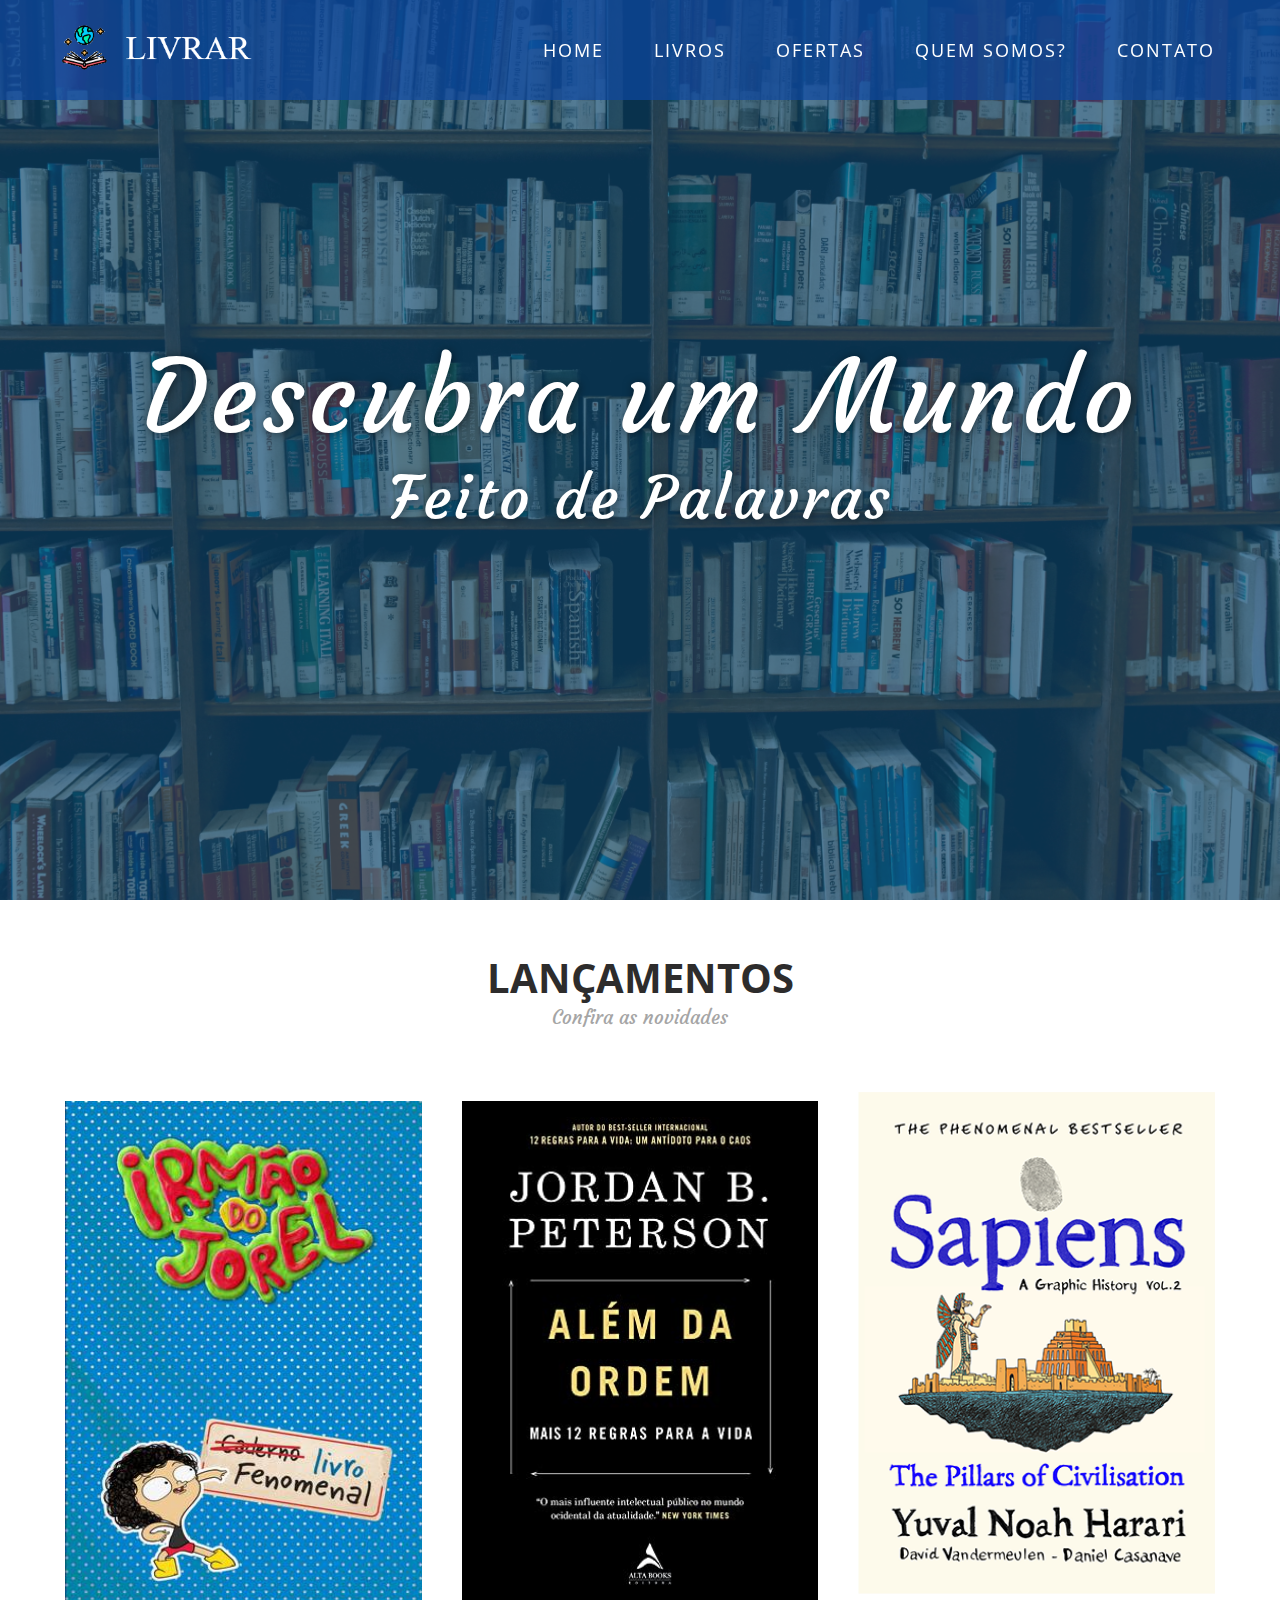
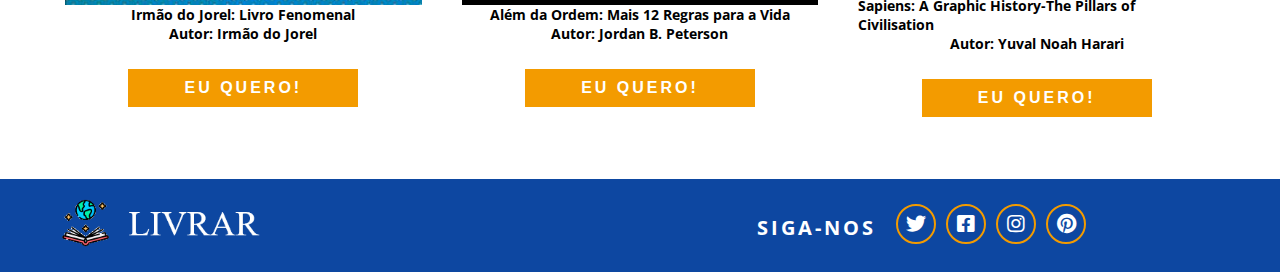
<file: index.html>
<!DOCTYPE html>
<html lang="pt-br">
    <head>
        <meta charset="UTF-8">
        <meta name="viewport" content="width=device-width, user-scalable=no, initial-scale=1.0, maximum-scale=1.0, minimum-scale=1.0">
        <meta jttp-equiv="X-UA-Compatible" content="ie=edge">
        <title>Livrar</title>
        <link rel="icon" href="./imagens/logo-512.png">

        <!-- Font awesome CDN -->
        <link rel="stylesheet" href="https://cdnjs.cloudflare.com/ajax/libs/font-awesome/5.13.0/css/all.min.css">
        <link rel="stylesheet" href="./estilos/estilos.css">
    </head>

    <body>

        <header class="header">
            <div class="container">
                <nav class="nav">
                    <a href="index.html" class="logo">
                        <!-- Ícone feito por Freepik. Disponível em https://www.flaticon.com -->
                        <img src="./imagens/logo.png" alt="">
                    </a>

                    <div class="hamburger-menu">
                        <i class="fas fa-bars"></i>
                        <i class="fas fa-times"></i>
                    </div>

                    <ul class="nav-list">
                        <li class="nav-item">
                            <a href="index.html" class="nav-link">Home</a>
                        </li>
                        <li class="nav-item">
                            <a href="livros.html" class="nav-link">Livros</a>
                        </li>
                        <li class="nav-item">
                            <a href="ofertas.html" class="nav-link">Ofertas</a>
                        </li>
                        <li class="nav-item">
                            <a href="sobre.html" class="nav-link">Quem Somos?</a>
                        </li>
                        <li class="nav-item">
                            <a href="contato.html" class="nav-link">Contato</a>
                        </li>
                    </ul>

                </nav>
            </div>
        </header>

        <main>
            <div class="home">
                <div class="container">
                    <div class="texto-home">
                        <h1 class="titulo">Descubra um Mundo</h1>
                        <h2 class="subtitulo">Feito de Palavras</h2>
                    </div>
                </div>
            </div>

            <section class="lancamentos">
                <div class="container">
                    <h5 class="titulo-lancamento-wrap">
                        <span class="titulo-lancamento">Lançamentos</span>
                        <span class="subtitulo-lancamento">Confira as novidades</span>
                    </h5>

                    <div class="grid">
                        <div class="grid-item lancamento-livro">
                            <img src="./imagens/lancamento01.jpg" alt="" class="img-lancamento">
                            <h5 class="nome-livro-lancamento">Irmão do Jorel: Livro Fenomenal</h5>
                            <h5 class="autor-livro-lancamento">Autor: Irmão do Jorel</h5>
                            <span class="preco-livro-lancamento">Apenas R$ 40,00</span>
                            <button class="btn-comprar">Eu quero!</button>
                        </div>

                        <div class="grid-item lancamento-livro">
                            <img src="./imagens/lancamento02.jpg" alt="" class="img-lancamento">
                            <h5 class="nome-livro-lancamento">Além da Ordem: Mais 12 Regras para a Vida</h5>
                            <h5 class="autor-livro-lancamento">Autor: Jordan B. Peterson</h5>
                            <span class="preco-livro-lancamento">Apenas R$ 50,00</span>
                            <button class="btn-comprar">Eu quero!</button>
                        </div>

                        <div class="grid-item lancamento-livro">
                            <img src="./imagens/lancamento03.png" alt="" class="img-lancamento">
                            <h5 class="nome-livro-lancamento">Sapiens: A Graphic History-The Pillars of Civilisation</h5>
                            <h5 class="autor-livro-lancamento">Autor: Yuval Noah Harari</h5>
                            <span class="preco-livro-lancamento">Apenas R$ 60,00</span>
                            <button class="btn-comprar">Eu quero!</button>
                        </div>

                    </div>
                </div>
            </section>
        </main>

        <footer class="footer">
            <div class="container">
                <div class="footer-content">
                    <div class="footer-logo">
                        <a href="index.html" class="logo-rodape">
                            <img src="./imagens/logo.png" alt="">
                        </a>
                    </div>

                    <div class="social-media-wrap">
                        <h4 class="footer-titulo">Siga-nos</h4>
                        <div class="social-media">
                            <a href="#" class="sm-link"><i class="fab fa-twitter"></i></a>
                            <a href="#" class="sm-link"><i class="fab fa-facebook-square"></i></a>
                            <a href="#" class="sm-link"><i class="fab fa-instagram"></i></a>
                            <a href="#" class="sm-link"><i class="fab fa-pinterest"></i></a>
                        </div>
                    </div>
                </div>
            </div>
        </footer>

        <script src="main.js"></script>

    </body>
</html>
</file>
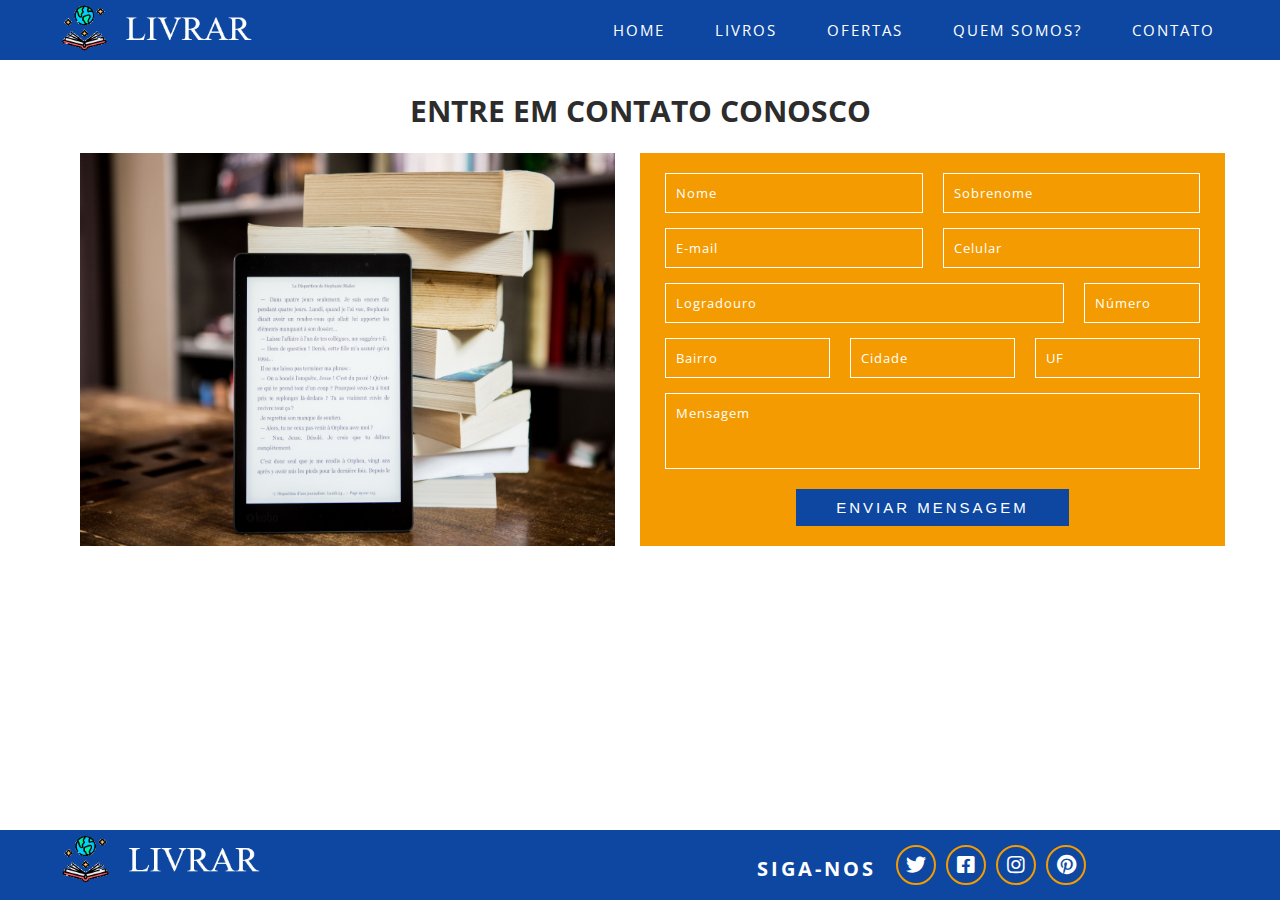
<file: contato.html>
<!DOCTYPE html>
<html lang="pt-br">
    <head>
        <meta charset="UTF-8">
        <meta name="viewport" content="width=device-width, user-scalable=no, initial-scale=1.0, maximum-scale=1.0, minimum-scale=1.0">
        <meta jttp-equiv="X-UA-Compatible" content="ie=edge">
        <title>Livrar</title>

        <!-- Font awesome CDN -->
        <link rel="stylesheet" href="https://cdnjs.cloudflare.com/ajax/libs/font-awesome/5.13.0/css/all.min.css">
        <link rel="stylesheet" href="./estilos/contato.css">
    </head>

    <body>
        <!-- SEM SCROLL -->
        <header class="header-contato" id="headerAlt">
            <div class="container">
                <nav class="nav">
                    <a href="index.html" class="logo">
                        <!-- Ícone feito por Freepik. Disponível em https://www.flaticon.com -->
                        <img src="./imagens/logo.png" alt="">
                    </a>

                    <div class="hamburger-menu">
                        <i class="fas fa-bars"></i>
                        <i class="fas fa-times"></i>
                    </div>

                    <ul class="nav-list">
                        <li class="nav-item">
                            <a href="index.html" class="nav-link">Home</a>
                        </li>
                        <li class="nav-item">
                            <a href="livros.html" class="nav-link">Livros</a>
                        </li>
                        <li class="nav-item">
                            <a href="ofertas.html" class="nav-link">Ofertas</a>
                        </li>
                        <li class="nav-item">
                            <a href="sobre.html" class="nav-link">Quem Somos?</a>
                        </li>
                        <li class="nav-item">
                            <a href="contato.html" class="nav-link">Contato</a>
                        </li>
                    </ul>
                </nav>
            </div>
        </header>

        <main>
            <section class="contato">
                <div class="container">
                    <h5 class="titulo-wrap">
                        <span class="titulo">Entre em contato conosco</span>
                    </h5>

                    <div class="contato-content">
                        <div class="contato-wrap">
                            <img src="./imagens/tablet-livros.jpg" alt="">
                        </div>

                        <form action="" class="contato-form">
                            <div class="input-group-wrap">
                                <div class="input-group">
                                    <input type="text" placeholder="Nome" required>
                                </div>

                                <div class="input-group">
                                    <input type="text" placeholder="Sobrenome" required>
                                </div>
                            </div>

                            <div class="input-group-wrap">
                                <div class="input-group">
                                    <input type="email" placeholder="E-mail" required>
                                </div>

                                <div class="input-group">
                                    <input type="text" placeholder="Celular" required>
                                </div>
                            </div>

                            <div class="input-group-wrap">
                                <div class="input-group">
                                    <input type="text" placeholder="Logradouro" required>
                                </div>

                                <div class="input-group">
                                    <input type="number" placeholder="Número" required>
                                </div>
                            </div>

                            <div class="input-group-wrap">
                                <div class="input-group">
                                    <input type="text" placeholder="Bairro" required>
                                </div>

                                <div class="input-group">
                                    <input type="text" placeholder="Cidade" required>
                                </div>

                                <div class="input-group">
                                    <input type="text" placeholder="UF" required>
                                </div>
                            </div>

                            <div class="input-group">
                                <textarea cols="20" rows="3" placeholder="Mensagem" required></textarea>
                            </div>

                            <button type="submit" class="form-btn">Enviar Mensagem</button>

                        </form>
                    </div>
                </div>
            </section>

        </main>

        <footer class="footer">
            <div class="container">
                <div class="footer-content">
                    <div class="footer-content-brand">
                        <a href="contato.html" class="logo-rodape">
                            <img src="./imagens/logo.png" alt="">
                        </a>
                    </div>

                    <div class="social-media-wrap">
                        <h4 class="footer-heading">Siga-nos</h4>
                        <div class="social-media">
                            <a href="#" class="sm-link"><i class="fab fa-twitter"></i></a>
                            <a href="#" class="sm-link"><i class="fab fa-facebook-square"></i></a>
                            <a href="#" class="sm-link"><i class="fab fa-instagram"></i></a>
                            <a href="#" class="sm-link"><i class="fab fa-pinterest"></i></a>
                        </div>
                    </div>
                </div>
            </div>
        </footer>

        <script src="main.js"></script>
    </body>
</html>
</file>
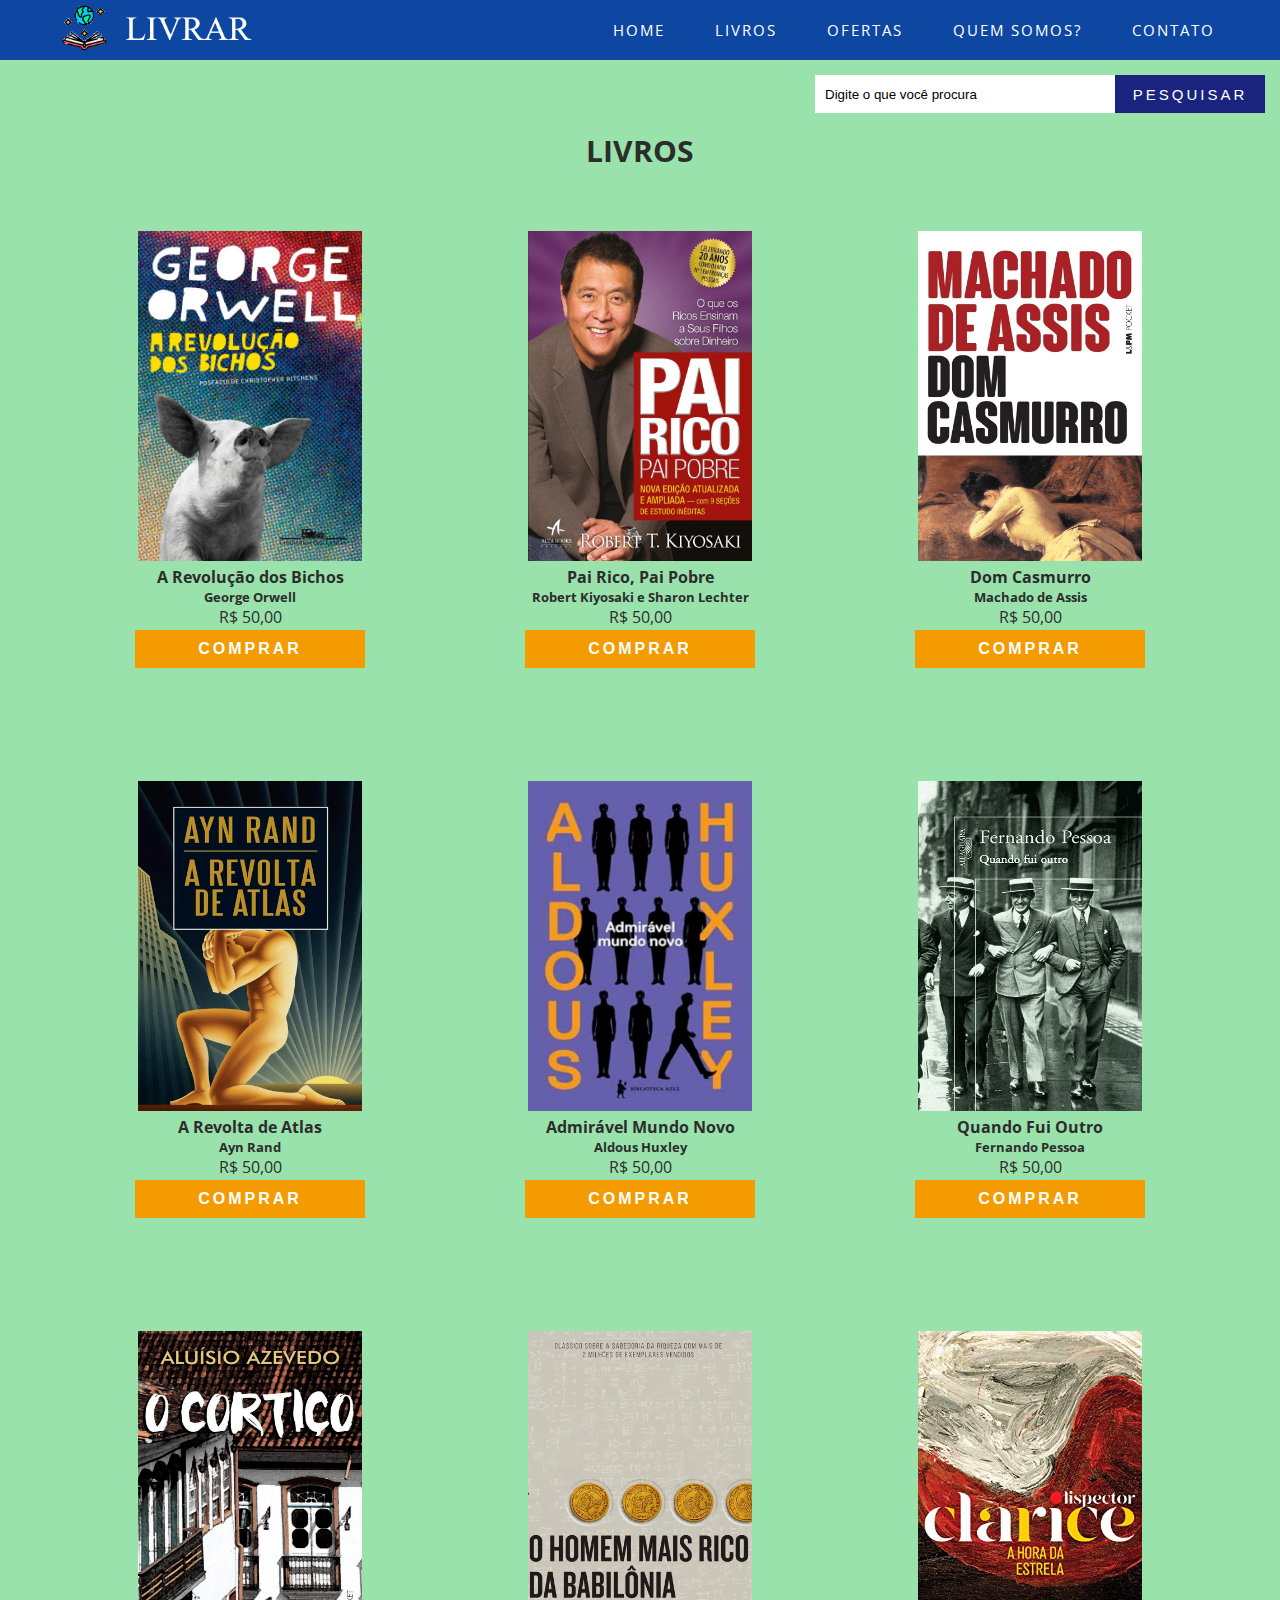
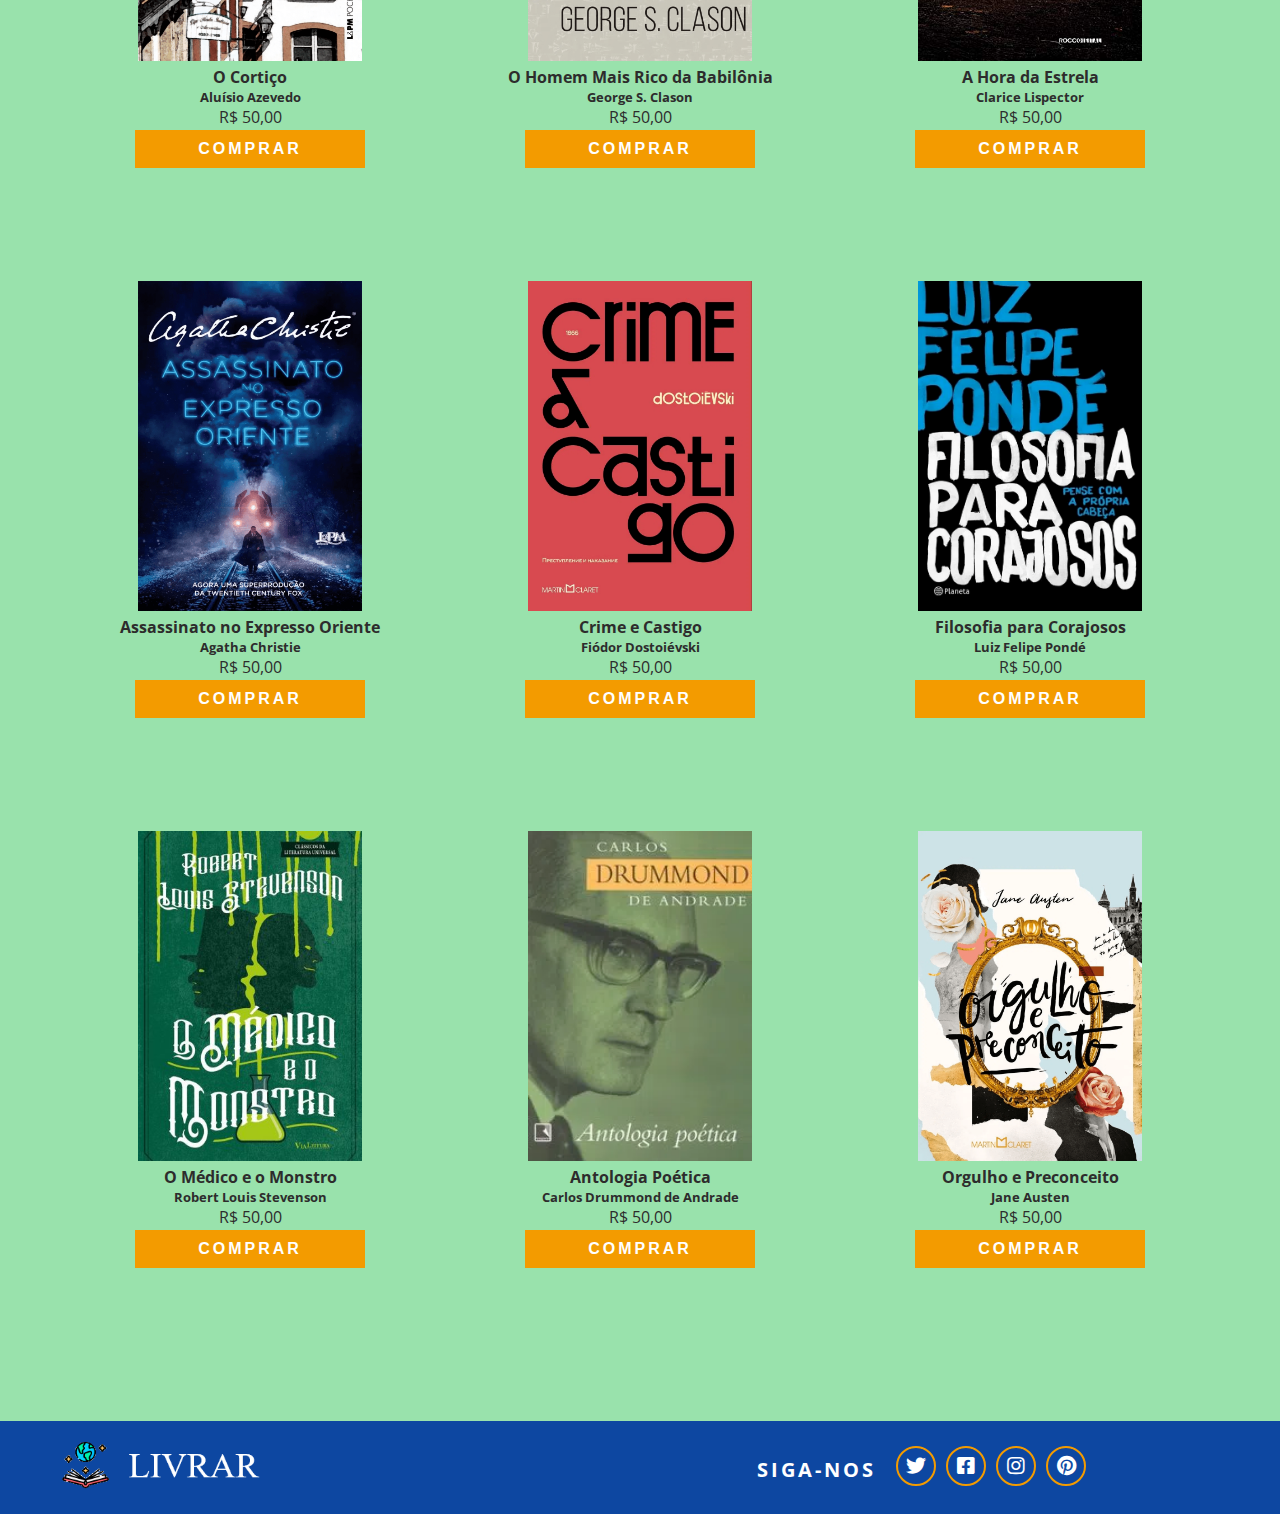
<file: livros.html>
<!DOCTYPE html>
<html lang="pt-br">
    <head>
        <meta charset="UTF-8">
        <meta name="viewport" content="width=device-width, user-scalable=no, initial-scale=1.0, maximum-scale=1.0, minimum-scale=1.0">
        <meta jttp-equiv="X-UA-Compatible" content="ie=edge">
        <title>Livrar</title>

        <!-- Font awesome CDN -->
        <link rel="stylesheet" href="https://cdnjs.cloudflare.com/ajax/libs/font-awesome/5.13.0/css/all.min.css">
        <link rel="stylesheet" href="./estilos/estilos.css">
    </head>

    <body>
        <header class="header-livros" id="headerAlt">
            <div class="container">
                <nav class="nav">
                    <a href="index.html" class="logo">
                        <!-- Ícone feito por Freepik. Disponível em https://www.flaticon.com -->
                        <img src="./imagens/logo.png" alt="">
                    </a>

                    <div class="hamburger-menu">
                        <i class="fas fa-bars"></i>
                        <i class="fas fa-times"></i>
                    </div>

                    <ul class="nav-list">
                        <li class="nav-item">
                            <a href="index.html" class="nav-link-livros">Home</a>
                        </li>
                        <li class="nav-item">
                            <a href="livros.html" class="nav-link-livros">Livros</a>
                        </li>
                        <li class="nav-item">
                            <a href="ofertas.html" class="nav-link-livros">Ofertas</a>
                        </li>
                        <li class="nav-item">
                            <a href="sobre.html" class="nav-link-livros">Quem Somos?</a>
                        </li>
                        <li class="nav-item">
                            <a href="contato.html" class="nav-link-livros">Contato</a>
                        </li>
                    </ul>

                </nav>
            </div>
        </header>

        <main>
            <section class="busca-livros">
                <div class="container-pesquisa">
                    <div class="area-pesquisa">
                        <input type="text" class="input-pesquisa" id="pesquisa" placeholder="Digite o que você procura" >
                        <button class="btn-pesquisar">Pesquisar</button>
                    </div>                        
                </div>
            </section>

            <section class="pagina-livros">
                <div class="container">
                    <h5 class="titulo-secao">
                        <span class="titulo-livros">Livros</span>
                    </h5>

                    <div class="livros">
                        <div class="col-3">
                            <img src="./imagens/livro01.png" alt="">
                            <h4>A Revolução dos Bichos</h4>
                            <h5>George Orwell</h5>
                            <p>R$ 50,00</p>
                            <button class="btn-comprar">Comprar</button>
                        </div>


                        <div class="col-3">
                            <img src="./imagens/livro02.jpg" alt="">
                            <h4>Pai Rico, Pai Pobre</h4>
                            <h5>Robert Kiyosaki e Sharon Lechter</h5>
                            <p>R$ 50,00</p>
                            <button class="btn-comprar">Comprar</button>
                        </div>


                        <div class="col-3">
                            <img src="./imagens/livro03.png" alt="">
                            <h4>Dom Casmurro</h4>
                            <h5>Machado de Assis</h5>
                            <p>R$ 50,00</p>
                            <button class="btn-comprar">Comprar</button>
                        </div>

                        <div class="col-3">
                            <img src="./imagens/livro04.png" alt="">
                            <h4>A Revolta de Atlas</h4>
                            <h5>Ayn Rand</h5>
                            <p>R$ 50,00</p>
                            <button class="btn-comprar">Comprar</button>
                        </div>


                        <div class="col-3">
                            <img src="./imagens/livro05.png" alt="">
                            <h4>Admirável Mundo Novo</h4>
                            <h5>Aldous Huxley</h5>
                            <p>R$ 50,00</p>
                            <button class="btn-comprar">Comprar</button>
                        </div>

                        <div class="col-3">
                            <img src="./imagens/livro06.png" alt="">
                            <h4>Quando Fui Outro</h4>
                            <h5>Fernando Pessoa</h5>
                            <p>R$ 50,00</p>
                            <button class="btn-comprar">Comprar</button>
                        </div>

                        <div class="col-3">
                            <img src="./imagens/livro07.png" alt="">
                            <h4>O Cortiço</h4>
                            <h5>Aluísio Azevedo</h5>
                            <p>R$ 50,00</p>
                            <button class="btn-comprar">Comprar</button>
                        </div>

                        <div class="col-3">
                            <img src="./imagens/livro08.png" alt="">
                            <h4>O Homem Mais Rico da Babilônia</h4>
                            <h5>George S. Clason</h5>
                            <p>R$ 50,00</p>
                            <button class="btn-comprar">Comprar</button>
                        </div>

                        <div class="col-3">
                            <img src="./imagens/livro09.jpg" alt="">
                            <h4>A Hora da Estrela</h4>
                            <h5>Clarice Lispector</h5>
                            <p>R$ 50,00</p>
                            <button class="btn-comprar">Comprar</button>
                        </div>


                        <div class="col-3">
                            <img src="./imagens/livro10.png" alt="">
                            <h4>Assassinato no Expresso Oriente</h4>
                            <h5>Agatha Christie</h5>
                            <p>R$ 50,00</p>
                            <button class="btn-comprar">Comprar</button>
                        </div>

                        <div class="col-3">
                            <img src="./imagens/livro11.png" alt="">
                            <h4>Crime e Castigo</h4>
                            <h5>Fiódor Dostoiévski</h5>
                            <p>R$ 50,00</p>
                            <button class="btn-comprar">Comprar</button>
                        </div>

                        <div class="col-3">
                            <img src="./imagens/livro12.png" alt="">
                            <h4>Filosofia para Corajosos</h4>
                            <h5>Luiz Felipe Pondé</h5>
                            <p>R$ 50,00</p>
                            <button class="btn-comprar">Comprar</button>
                        </div>

                        <div class="col-3">
                            <img src="./imagens/livro13.jpg" alt="">
                            <h4>O Médico e o Monstro</h4>
                            <h5>Robert Louis Stevenson</h5>
                            <p>R$ 50,00</p>
                            <button class="btn-comprar">Comprar</button>
                        </div>

                        <div class="col-3">
                            <img src="./imagens/livro14.png" alt="">
                            <h4>Antologia Poética</h4>
                            <h5>Carlos Drummond de Andrade</h5>
                            <p>R$ 50,00</p>
                            <button class="btn-comprar">Comprar</button>
                        </div>


                        <div class="col-3">
                            <img src="./imagens/livro15.png" alt="">
                            <h4>Orgulho e Preconceito</h4>
                            <h5>Jane Austen</h5>
                            <p>R$ 50,00</p>
                            <button class="btn-comprar">Comprar</button>
                        </div>

                    </div>


                    </div>
                </div>
            </section>

            

        </main>

        <footer class="footer">
            <div class="container">
                <div class="footer-content">
                    <div class="footer-logo">
                        <a href="livros.html" class="logo-rodape">
                            <img src="./imagens/logo.png" alt="">
                        </a>
                    </div>

                    <div class="social-media-wrap">
                        <h4 class="footer-titulo">Siga-nos</h4>
                        <div class="social-media">
                            <a href="#" class="sm-link"><i class="fab fa-twitter"></i></a>
                            <a href="#" class="sm-link"><i class="fab fa-facebook-square"></i></a>
                            <a href="#" class="sm-link"><i class="fab fa-instagram"></i></a>
                            <a href="#" class="sm-link"><i class="fab fa-pinterest"></i></a>
                        </div>
                    </div>
                </div>
            </div>
        </footer>

        <script src="main.js"></script>

    </body>
</html>
</file>
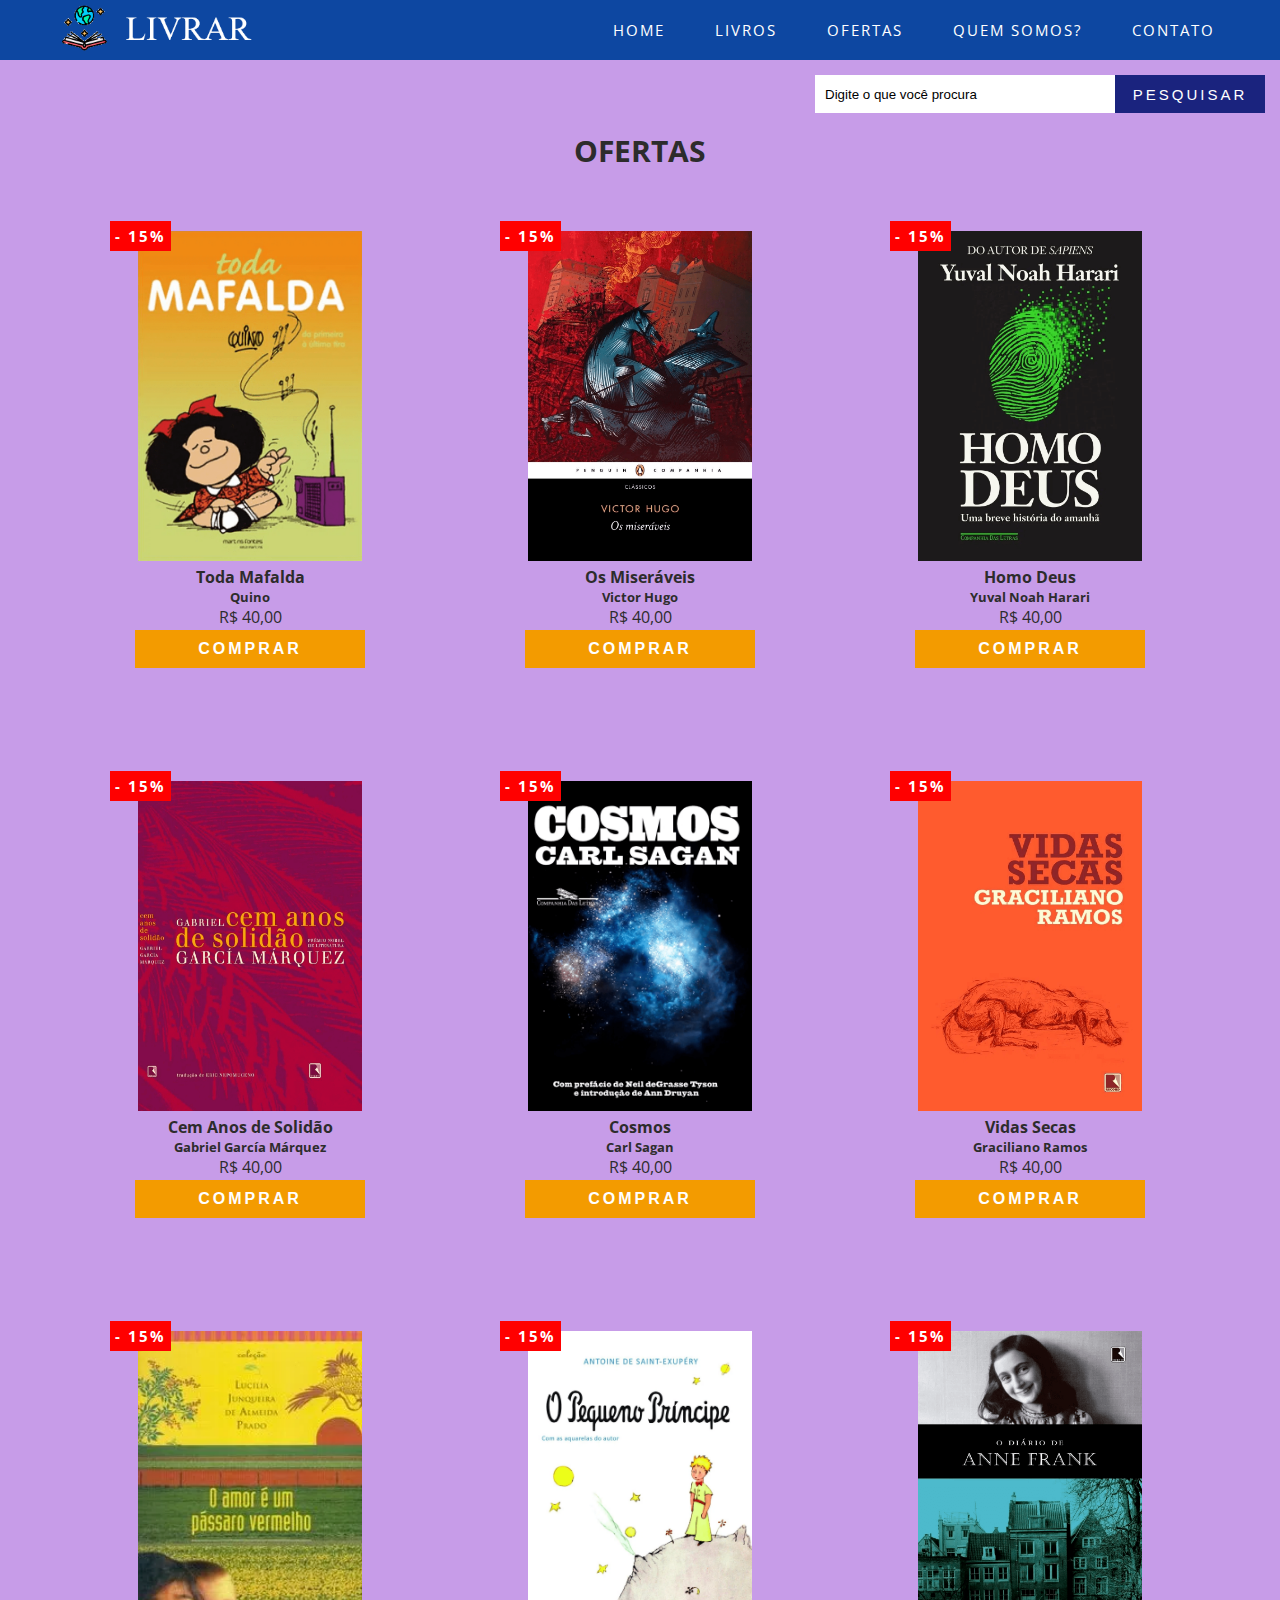
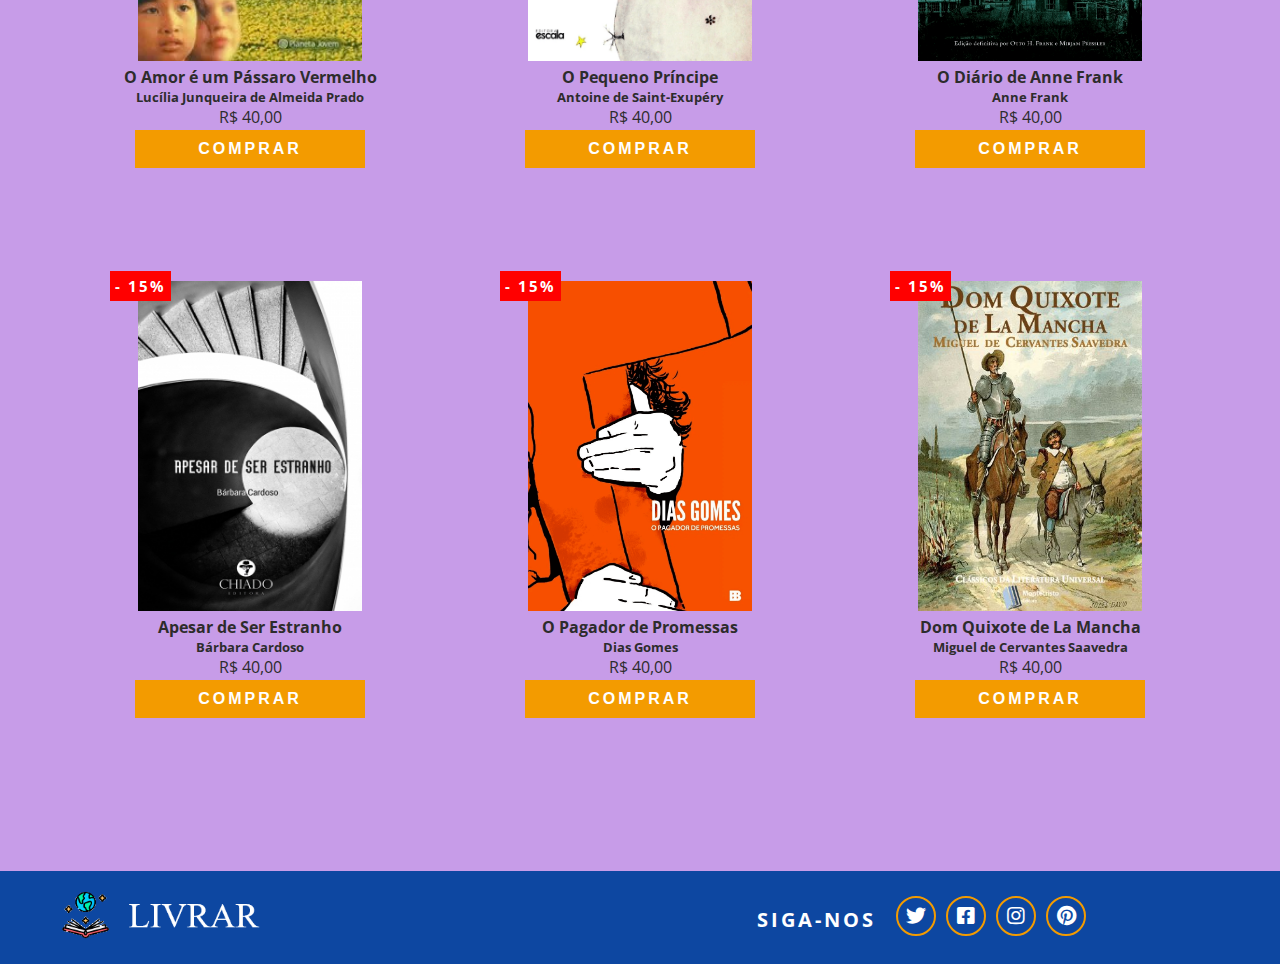
<file: ofertas.html>
<!DOCTYPE html>
<html lang="pt-br">
    <head>
        <meta charset="UTF-8">
        <meta name="viewport" content="width=device-width, user-scalable=no, initial-scale=1.0, maximum-scale=1.0, minimum-scale=1.0">
        <meta jttp-equiv="X-UA-Compatible" content="ie=edge">
        <title>Livrar</title>

        <!-- Font awesome CDN -->
        <link rel="stylesheet" href="https://cdnjs.cloudflare.com/ajax/libs/font-awesome/5.13.0/css/all.min.css">
        <link rel="stylesheet" href="./estilos/estilos.css">
    </head>

    <body>

        <header class="header-ofertas" id="headerAlt">
            <div class="container">
                <nav class="nav">
                    <a href="index.html" class="logo">
                        <!-- Ícone feito por Freepik. Disponível em https://www.flaticon.com -->
                        <img src="./imagens/logo.png" alt="">
                    </a>

                    <div class="hamburger-menu">
                        <i class="fas fa-bars"></i>
                        <i class="fas fa-times"></i>
                    </div>

                    <ul class="nav-list">
                        <li class="nav-item">
                            <a href="index.html" class="nav-link-ofertas">Home</a>
                        </li>
                        <li class="nav-item">
                            <a href="livros.html" class="nav-link-ofertas">Livros</a>
                        </li>
                        <li class="nav-item">
                            <a href="ofertas.html" class="nav-link-ofertas">Ofertas</a>
                        </li>
                        <li class="nav-item">
                            <a href="sobre.html" class="nav-link-ofertas">Quem Somos?</a>
                        </li>
                        <li class="nav-item">
                            <a href="contato.html" class="nav-link-ofertas">Contato</a>
                        </li>
                    </ul>

                </nav>
            </div>
        </header>

        <main>

            <section class="busca-ofertas">
                <div class="container-pesquisa">
                    <div class="area-pesquisa">
                        <input type="text" class="input-pesquisa" id="pesquisa" placeholder="Digite o que você procura" >
                        <button class="btn-pesquisar">Pesquisar</button>
                    </div>                        
                </div>
            </section>

            <section class="pagina-ofertas">
                <div class="container">
                    <h5 class="titulo-secao">
                        <span class="titulo-ofertas">Ofertas</span>
                    </h5>

                    <div class="livros">
                        <div class="col-3">
                            <img src="./imagens/livro16.png" alt="">
                            <h5 class="desconto-livro">- 15%</h5>
                            <h4>Toda Mafalda</h4>
                            <h5>Quino</h5>
                            <p>R$ 40,00</p>
                            <button class="btn-comprar">Comprar</button>
                        </div>


                        <div class="col-3">
                            <img src="./imagens/livro17.png" alt="">
                            <h5 class="desconto-livro">- 15%</h5>
                            <h4>Os Miseráveis</h4>
                            <h5>Victor Hugo</h5>
                            <p>R$ 40,00</p>
                            <button class="btn-comprar">Comprar</button>
                        </div>


                        <div class="col-3">
                            <img src="./imagens/livro18.png" alt="">
                            <h5 class="desconto-livro">- 15%</h5>
                            <h4>Homo Deus</h4>
                            <h5>Yuval Noah Harari</h5>
                            <p>R$ 40,00</p>
                            <button class="btn-comprar">Comprar</button>
                        </div>

                        <div class="col-3">
                            <img src="./imagens/livro19.png" alt="">
                            <h5 class="desconto-livro">- 15%</h5>
                            <h4>Cem Anos de Solidão</h4>
                            <h5>Gabriel García Márquez</h5>
                            <p>R$ 40,00</p>
                            <button class="btn-comprar">Comprar</button>
                        </div>


                        <div class="col-3">
                            <img src="./imagens/livro20.png" alt="">
                            <h5 class="desconto-livro">- 15%</h5>
                            <h4>Cosmos</h4>
                            <h5>Carl Sagan</h5>
                            <p>R$ 40,00</p>
                            <button class="btn-comprar">Comprar</button>
                        </div>

                        <div class="col-3">
                            <img src="./imagens/livro21.png" alt="">
                            <h5 class="desconto-livro">- 15%</h5>
                            <h4>Vidas Secas</h4>
                            <h5>Graciliano Ramos</h5>
                            <p>R$ 40,00</p>
                            <button class="btn-comprar">Comprar</button>
                        </div>

                        <div class="col-3">
                            <img src="./imagens/livro22.png" alt="">
                            <h5 class="desconto-livro">- 15%</h5>
                            <h4>O Amor é um Pássaro Vermelho</h4>
                            <h5>Lucília Junqueira de Almeida Prado</h5>
                            <p>R$ 40,00</p>
                            <button class="btn-comprar">Comprar</button>
                        </div>

                        <div class="col-3">
                            <img src="./imagens/livro23.png" alt="">
                            <h5 class="desconto-livro">- 15%</h5>
                            <h4>O Pequeno Príncipe</h4>
                            <h5>Antoine de Saint-Exupéry</h5>
                            <p>R$ 40,00</p>
                            <button class="btn-comprar">Comprar</button>
                        </div>

                        <div class="col-3">
                            <img src="./imagens/livro24.png" alt="">
                            <h5 class="desconto-livro">- 15%</h5>
                            <h4>O Diário de Anne Frank</h4>
                            <h5>Anne Frank</h5>
                            <p>R$ 40,00</p>
                            <button class="btn-comprar">Comprar</button>
                        </div>


                        <div class="col-3">
                            <img src="./imagens/livro25.jpg" alt="">
                            <h5 class="desconto-livro">- 15%</h5>
                            <h4>Apesar de Ser Estranho</h4>
                            <h5>Bárbara Cardoso</h5>
                            <p>R$ 40,00</p>
                            <button class="btn-comprar">Comprar</button>
                        </div>

                        <div class="col-3">
                            <img src="./imagens/livro26.png" alt="">
                            <h5 class="desconto-livro">- 15%</h5>
                            <h4>O Pagador de Promessas</h4>
                            <h5>Dias Gomes</h5>
                            <p>R$ 40,00</p>
                            <button class="btn-comprar">Comprar</button>
                        </div>

                        <div class="col-3">
                            <img src="./imagens/livro27.jpg" alt="">
                            <h5 class="desconto-livro">- 15%</h5>
                            <h4>Dom Quixote de La Mancha</h4>
                            <h5>Miguel de Cervantes Saavedra</h5>
                            <p>R$ 40,00</p>
                            <button class="btn-comprar">Comprar</button>
                        </div>
                    </div>
                </div>
            </section>
        </main>

        <footer class="footer">
            <div class="container">
                <div class="footer-content">
                    <div class="footer-logo">
                        <a href="ofertas.html" class="logo-rodape">
                            <img src="./imagens/logo.png" alt="">
                        </a>
                    </div>

                    <div class="social-media-wrap">
                        <h4 class="footer-titulo">Siga-nos</h4>
                        <div class="social-media">
                            <a href="#" class="sm-link"><i class="fab fa-twitter"></i></a>
                            <a href="#" class="sm-link"><i class="fab fa-facebook-square"></i></a>
                            <a href="#" class="sm-link"><i class="fab fa-instagram"></i></a>
                            <a href="#" class="sm-link"><i class="fab fa-pinterest"></i></a>
                        </div>
                    </div>
                </div>
            </div>
        </footer>

        <script src="main.js"></script>

    </body>
</html>
</file>
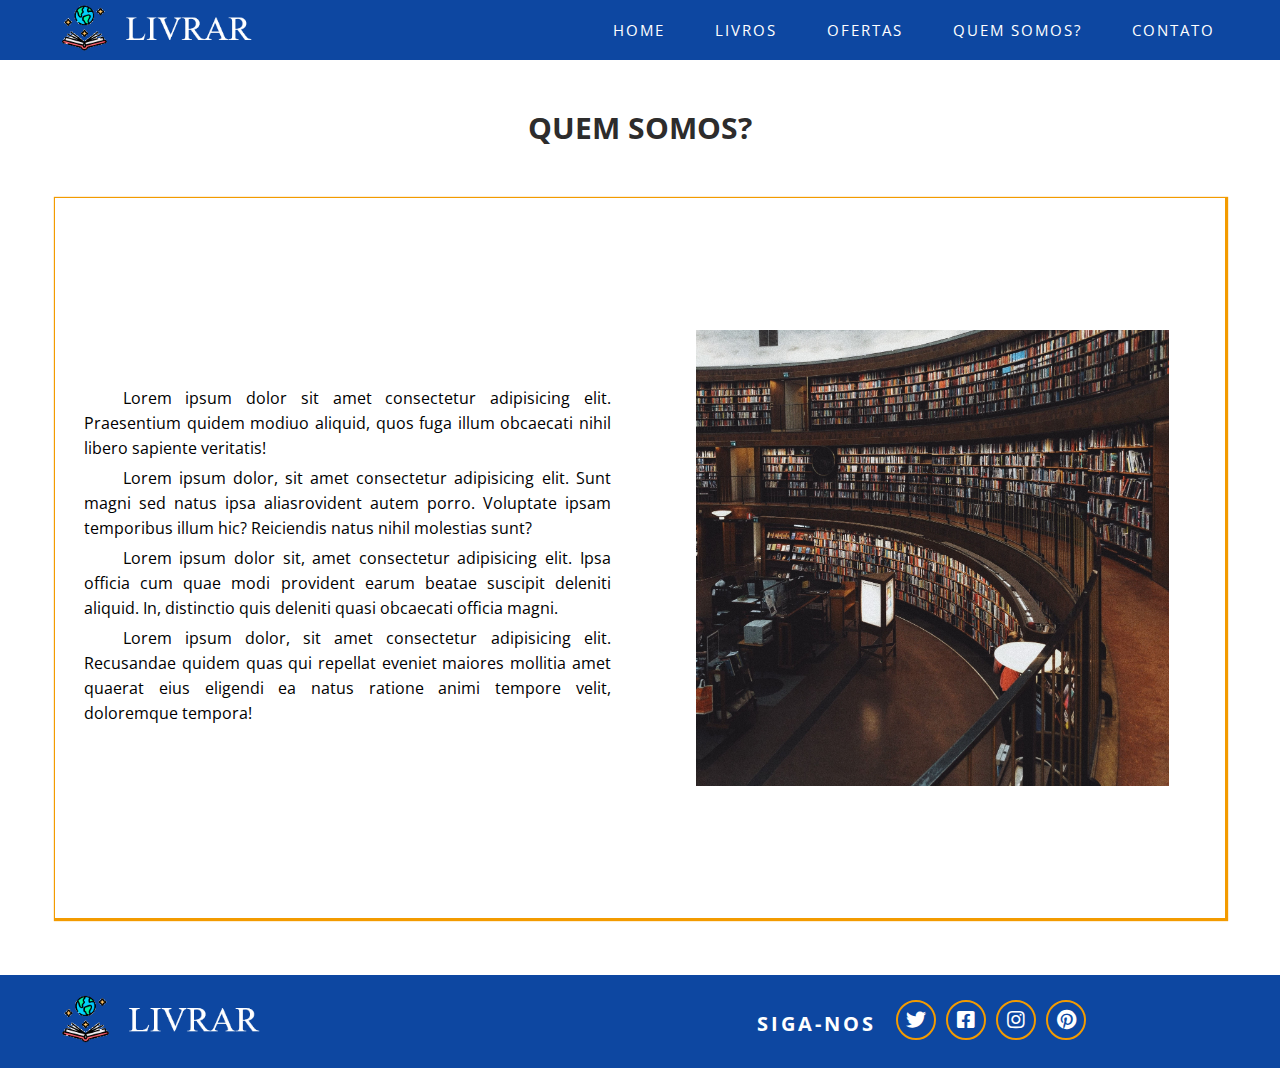
<file: sobre.html>
<!DOCTYPE html>
<html lang="pt-br">
    <head>
        <meta charset="UTF-8">
        <meta name="viewport" content="width=device-width, user-scalable=no, initial-scale=1.0, maximum-scale=1.0, minimum-scale=1.0">
        <meta jttp-equiv="X-UA-Compatible" content="ie=edge">
        <title>Livrar</title>

        <!-- Font awesome CDN -->
        <link rel="stylesheet" href="https://cdnjs.cloudflare.com/ajax/libs/font-awesome/5.13.0/css/all.min.css">
        <link rel="stylesheet" href="./estilos/estilos.css">
    </head>

    <body>

        <header class="header-sobre" id="headerAlt">
            <div class="container">
                <nav class="nav">
                    <a href="index.html" class="logo">
                        <!-- Ícone feito por Freepik. Disponível em https://www.flaticon.com -->
                        <img src="./imagens/logo.png" alt="">
                    </a>

                    <div class="hamburger-menu">
                        <i class="fas fa-bars"></i>
                        <i class="fas fa-times"></i>
                    </div>

                    <ul class="nav-list">
                        <li class="nav-item">
                            <a href="index.html" class="nav-link-sobre">Home</a>
                        </li>
                        <li class="nav-item">
                            <a href="livros.html" class="nav-link-sobre">Livros</a>
                        </li>
                        <li class="nav-item">
                            <a href="ofertas.html" class="nav-link-sobre">Ofertas</a>
                        </li>
                        <li class="nav-item">
                            <a href="sobre.html" class="nav-link-sobre">Quem Somos?</a>
                        </li>
                        <li class="nav-item">
                            <a href="contato.html" class="nav-link-sobre">Contato</a>
                        </li>
                    </ul>
                </nav>
            </div>
        </header>

        <main>          

            <section class="pagina-sobre">
                <div class="container">
                    <h5 class="titulo-secao-sobre">
                        <span class="titulo-sobre">Quem Somos?</span>
                    </h5>

                    <div class="conteudo-sobre">
                        <div class="texto-sobre">
                            <p class="paragrafo-sobre">Lorem ipsum dolor sit amet consectetur adipisicing elit. Praesentium quidem modiuo aliquid, quos fuga illum obcaecati nihil libero sapiente veritatis!</p>
                            <p class="paragrafo-sobre">Lorem ipsum dolor, sit amet consectetur adipisicing elit. Sunt magni sed natus ipsa aliasrovident autem porro. Voluptate ipsam temporibus illum hic? Reiciendis natus nihil molestias sunt?</p>
                            <p class="paragrafo-sobre">Lorem ipsum dolor sit, amet consectetur adipisicing elit. Ipsa officia cum quae modi provident earum beatae suscipit deleniti aliquid. In, distinctio quis deleniti quasi obcaecati officia magni.</p>
                            <p class="paragrafo-sobre">Lorem ipsum dolor, sit amet consectetur adipisicing elit. Recusandae quidem quas qui repellat eveniet maiores mollitia amet quaerat eius eligendi ea natus ratione animi tempore velit, doloremque tempora!</p>
                        </div>

                        <div class="imagem-sobre">
                            <img src="./imagens/livros-madeira.jpg" alt="" />
                        </div>
                    </div>
                </div>
            </section>

        </main>

        <footer class="footer">
            <div class="container">
                <div class="footer-content">
                    <div class="footer-logo">
                        <a href="sobre.html" class="logo-rodape">
                            <img src="./imagens/logo.png" alt="">
                        </a>
                    </div>

                    <div class="social-media-wrap">
                        <h4 class="footer-titulo">Siga-nos</h4>
                        <div class="social-media">
                            <a href="#" class="sm-link"><i class="fab fa-twitter"></i></a>
                            <a href="#" class="sm-link"><i class="fab fa-facebook-square"></i></a>
                            <a href="#" class="sm-link"><i class="fab fa-instagram"></i></a>
                            <a href="#" class="sm-link"><i class="fab fa-pinterest"></i></a>
                        </div>
                    </div>
                </div>
            </div>
        </footer>

        <script src="main.js"></script>

    </body>
</html>
</file>
<file: estilos/estilos.css>
/* --- Importação da fonte usada --- */
@import url('https://fonts.googleapis.com/css?family=Courgette|Open+Sans:400;800&display=swap');

/* --- Resets --- */
*,
*::before,
*::after {
    margin: 0;
    padding: 0;
    box-sizing: border-box;
}

/* --- Variáveis --- */
:root {
    --dark-color: #2d2c2c;
    --blue-solid: #0d47a1; /* --rgb(13,71,161) */
    --blue-transparent: rgba(13, 71, 161, .7);
    --blue-transparent-alt: rgba(13, 71, 110, .7);
    --yellow-solid: #f39b00;
}

/* --- Estilos globais --- */
html {
    font-size: 10px;
}

body {
    font-family: 'Open Sans', sans-serif;
    font-size: 1.6rem;
    color: var(--dark-color);
}

a {
    text-decoration: none;
    color: inherit;
}

ul {
    list-style: none;
}

section {
    padding: 5rem 0;
}

/* --- Estilos reutilizáveis --- */
.container {
    width: 100%;
    max-width: 120rem;
    padding: 0 1.5rem;
    margin: 0 auto;
}

/* --- Cabeçalho - estilos --- */
.header {
    width: 100%;
    height: 6rem;
    display: flex;
    align-items: center;
    position: fixed;
    top: 0;
    left: 0;
    background-color: var(--blue-transparent);
    z-index: 999;
}

.header.active {
    background-color: var(--blue-solid);
}
 
.logo img {
    width: 70%;
}

.logo-rodape img {
    width: 40%;
}

.header-ofertas,
.header-livros,
.header-sobre {
    width: 100%;
    height: 6rem;
    display: flex;
    align-items: center;
    position: sticky;
    top: 0;
    left: 0;
    background-color: var(--blue-solid);
    z-index: 999;
}

/* --- Estilos do cabeçalho - nav --- */
.nav {
    display: flex;
    align-items: center;
    justify-content: space-between;
}

.hamburger-menu {
    font-size: 2.6rem;
    color: #fff;
    cursor: pointer;
    position: relative;
    z-index: 1500;
}

.hamburger-menu .fa-times {
    display: none;
}

.menu-open .hamburger-menu .fa-times {
    display: block;
}

.menu-open .hamburger-menu .fa-bars {
    display: none;
}

.nav-list {
    position: fixed;
    top: 0;
    left: 0;
    width: 100%;
    height: 100vh;
    background-color: var(--blue-solid);
    display: flex;
    flex-direction: column;
    align-items: center;
    justify-content: center;
    z-index: 1400;
    opacity: 0;
    transform: scale(0);
    transition: opacity .5s;
}

.menu-open .nav-list {
    opacity: 1;
    transform: scale(1);
}

.nav-item:not(:last-child) {
    margin-bottom: .5rem;
}

.nav-link,
.nav-link-ofertas,
.nav-link-livros,
.nav-link-sobre {
    display: block;
    color: #fff;
    font-size: 4rem;
    font-weight: bold;
    text-transform: uppercase;
    letter-spacing: 2px;
    padding: 1rem;
}

/* --- Estilos da Home --- */
.home {
    width: 100%;
    height: 100vh;
    background: url('../imagens/home.jpg') center no-repeat;
    background-size: cover;
    display: flex;
    align-items: center;
    text-align: center;
    position: relative;
    z-index: 0;
}

.home::before {
    content: '';
    position: absolute;
    top: 0;
    left: 0;
    width: inherit;
    height: inherit;
    background-color: var(--blue-transparent-alt);
    z-index: -1;
}

.texto-home {
    color: #fff;
    line-height: 1;
    text-shadow: 1px 1px 1rem rgba(0,0,0,.5);
    margin-bottom: 2.5rem;
}

.titulo-secao {
    text-align: center;
    margin-bottom: 5rem;
}

.titulo-ofertas,
.titulo-livros,
.titulo-sobre {
    display: block;
    font-size: 3rem;
    text-transform: uppercase;
}

.titulo {
    font-size: 6rem;
    /* text-transform: uppercase; */
    font-weight: 100;
    letter-spacing: 4px;
    font-family: 'Courgette', cursive;
}

.subtitulo {
    font-size: 5rem;
    font-weight: 400;
    font-family: 'Courgette', cursive;
}

/* --- Pesquisa Livros/Ofertas Estilos --- */
.busca-livros,
.busca-ofertas {
    background-color: #C79CE8;
    padding: 0;
    height: 7rem;
}

.busca-livros {
    background-color: rgba(0, 182, 48, .4);
}

.container-pesquisa {
    display: flex;
    justify-content: right;
    width: 35vw;
    padding: 1.5rem;
    float: right;
}

.area-pesquisa {
    display: inline-flex;
}

.input-pesquisa {
    outline: none;
    width: 30rem;
    height: 3.8rem;
    border: none;
    padding-left: 1rem;
}

.btn-pesquisar {
    color: #fff;
    font-size: 15px;
    font-weight: normal;
    width: 15rem;
    height: 3.8rem;
    text-transform: uppercase;
    border: none;
    letter-spacing: .3rem;
    cursor: pointer;
    background-color: #1a237e;
}

.btn-pesquisar:hover {
    color: #fff;
    background-color: #1E0449;
}

::placeholder {
    color: inherit;
}

/* --- Lançamentos - estilos --- */
.titulo-lancamento-wrap {
    text-align: center;
    margin-bottom: 5rem;
}

.titulo-lancamento {
    display: block;
    font-size: 4rem;
    text-transform: uppercase;
}

.subtitulo-lancamento {
    font-size: 1.9rem;
    font-family: 'Courgette', cursive;
    font-weight: 300;
    color: #a5a5a5;
}

.grid {
    display: grid;
    grid-template-columns: repeat(auto-fit, minmax(30rem, 1fr));
    grid-gap: 2rem;
}

.grid-item {
    display: flex;
    flex-direction: column;
    align-items: center;
    justify-content: center;
}

.lancamento-livro {
    height: 65rem;
    color: #fff;
    padding: 1rem;
    position: relative;
}

.img-lancamento {
    width: 100%;
    height: 80%;
    object-fit: fill;
    position:inherit;
}

.nome-livro-lancamento,
.autor-livro-lancamento {
    font-size: 1.4rem;
    color: #000;
}

.preco-livro-lancamento {
    font-size: 1.8rem;
}

/* --- Quem Somos? - Estilos --- */
.titulo-secao-sobre {
    text-align: center;
    padding: 2rem 0;
}

.conteudo-sobre {
    display: flex;
    align-items: center;
    justify-content: space-between;
    height: 80vh;
    margin: 3rem 0;
    box-shadow: .1rem .1rem .1rem .2rem var(--yellow-solid);
}

.texto-sobre {
    width: 90%;
    flex: 0 0 45%;
    margin: auto;
    line-height: 2.5rem;
}

.imagem-sobre {
    display: none;
}

.paragrafo-sobre {
    color: #000;
    margin-bottom: 5px;
    text-indent: 3vw;
    text-align: justify;
}

/* --- Livros Estilos --- */
.pagina-livros {
    background-color: rgba(0, 182, 48, .4);
}

.pagina-ofertas {
    background-color: #c79ce8;
}

.pagina-livros,
.pagina-ofertas {
    padding-top: 0;
}

.pagina-sobre {
    padding: 3vh 0;
}

.livros {
    display: flex;
    align-items: center;
    flex-wrap: wrap;
    justify-content: space-around;
}

.col-3 {
    position: relative;
    padding: 10px;
    width: 300px;
    height: 350px;
    margin-bottom: 20rem;
    text-align: center;
}

.col-3 img {
    width: 80%;
    height: 100%;
}

.btn-comprar {
    color: #fff;
    font-size: 1.6rem;
    font-weight: bold;
    width: 230px;
    text-transform: uppercase;
    border: none;
    letter-spacing: .3rem;
    padding: 1rem 4rem 1rem 4rem;
    margin-top: 2px;
    cursor: pointer;
    background-color: var(--yellow-solid);
}

.btn-comprar:hover {
    color: #fff;
    /* border: 1px solid #000; */
    background-color: #f36200;
}

.livro-dados {
    margin-top: 2rem;
}

.imagem-livro {
    width: 100%;
    height: 100%;
}

.desconto-livro {
    font-size: 1.5rem;
    letter-spacing: .2rem;
    background-color: red;
    color: #fff;
    padding: .5rem .5rem;
    position: absolute;
    left: 8;
    top: 0;
    z-index: 10;
}

/* --- Estilos do Rodapé --- */
.footer {
    padding: 1rem 0;
    background-color: var(--blue-solid);
    color: #fff;
}

.footer-logo {
    padding: .5rem 0;
}

.footer-titulo {
    text-transform: uppercase;
    margin-top: 2rem;
}

.social-media-wrap {
    display: flex;
    padding: .5rem 0;
}

.social-media {
    display: flex;
    margin-left: 1rem;
    padding: 1rem;
}

.sm-link {
    width: 4rem;
    height: 4rem;
    font-size: 2rem;
    border: 2px solid var(--yellow-solid);
    border-radius: 50%;
    display: flex;
    margin-right: 1rem;
    transition: background-color .5s;
}

.sm-link:hover {
    background-color: var(--yellow-solid);
    color: var(--dark-color);
}

.sm-link i {
    margin: auto;
}


/* --- Media queries --- */
@media screen and (max-height: 580px) {
    /* --- Sobre Imagem --- */
    .imagem-sobre {
        height: 80%;
        width: 70%;
    }
}

@media screen and (max-height: 450px) {
    /* --- Sobre Imagem --- */
    .imagem-sobre {
        height: 60%;
    }
}

@media screen and (max-width: 768px) {
    .input-pesquisa {
        width: 21rem;
    }
    .btn-pesquisar {
        font-size: 12px;
        width: 12rem;
        letter-spacing: .2rem;
    }
    .conteudo-sobre {
        height: 80%;
    }
    .texto-sobre {
        min-width: 80vw;
        padding: 2rem;
    }
}
@media screen and (min-width: 768px) {
    .header {
        height: 10rem;
    }
    .header.active {
        height: 6rem;
    }
    /* --- Home - estilos --- */
    .titulo {
        font-size: 7rem;
        letter-spacing: 3px;
        padding: 1rem;
    }
    .subtitulo {
        font-size: 6rem;
        letter-spacing: 2px;
        padding: 2rem;
    }
    /* --- Pesquisa Livros/Ofertas Estilos --- */
    .area-pesquisa {
        display: flex;
    }
    /* --- Sobre Imagem --- */
    .imagem-sobre {
        display: flex;
        width: 90%;
        flex: 0 0 45%;
        margin: auto;
    }
    .imagem-sobre img {
        display: flex;
        width: 90%;
        height: 90%;
        margin: auto;
    }
    /* --- Estilos do Rodapé --- */
    .footer {
        overflow-x: hidden;
    }
    .footer-content {
        display: flex;
    }
    .footer-logo {
        margin-bottom: 0;
        flex: 0 0 60%;
    }
    .footer .paragrafo-sobre {
        margin-top: 2.5rem;
    }
    .footer-titulo {
        font-size: 2rem;
        letter-spacing: .3rem;
    }
}

@media screen and (min-width: 1000px) {
    /* --- Cabeçalho Estilos --- */
    .hamburger-menu {
        display: none;
    }
    .nav-list {
        position: initial;
        width: initial;
        height: initial;
        background-color: transparent;
        flex-direction: row;
        justify-content: initial;
        opacity: 1;
        transform: scale(1);
    }
    .nav-item:not(:last-child) {
        margin-right: 3rem;
        margin-bottom: 0;
    }
    .nav-link {
        font-size: 1.8rem;
        font-weight: normal;
        transition: color .5s;
    }
    .nav-link:hover,
    .nav-link-ofertas:hover,
    .nav-link-livros:hover,
    .nav-link-sobre:hover  {
        color: var(--yellow-solid);
    }
    .nav-link-ofertas,
    .nav-link-livros,
    .nav-link-sobre {
        font-size: 1.5rem;
        font-weight: normal;
        transition: color .5s;
    }
    /* --- Home - estilos --- */
    .titulo {
        font-size: 10rem;
        letter-spacing: 5px;
        padding: 1rem;
    }
    .subtitulo {
        font-size: 6rem;
        letter-spacing: 3px;
        padding: 1rem;
    }
    /* --- Livros Estilo Grid --- */
    .livros-grid {
        grid-template-columns: repeat(3, 1fr);
        /* grid-template-rows: repeat(2, 1fr); */
        grid-gap: 8rem;
        background-color: pink;
    }
}
</file>
<file: estilos/contato.css>
/* --- Importação da fonte usada --- */
@import url('https://fonts.googleapis.com/css?family=Courgette|Open+Sans:400;800&display=swap');

/* --- Resets --- */
*,
*::before,
*::after {
    margin: 0;
    padding: 0;
    box-sizing: border-box;
}

/* --- Variáveis --- */
:root {
    --dark-color: #2d2c2c;
    --blue-solid: #0d47a1; /* --rgb(13, 71, 161) */
    --yellow-solid: #f39b00; /* rgb(243, 155, 0) */
}

/* --- Estilos globais --- */
html {
    font-size: 10px;
}

body {
    max-width: 100vw;
    max-height: 100vh;

    font-family: 'Open Sans', sans-serif;
    font-size: 1.6rem;
    color: var(--dark-color);
    /* overflow: hidden; */
}

a {
    text-decoration: none;
    color: inherit;
}

ul {
    list-style: none;
}

section {
    padding: 3rem 0;
}

/* --- Estilo reusáveis --- */
.container {
    width: 100%;
    max-width: 120rem;
    padding: 0 1.5rem;
    margin: 0 auto;
}

.form-btn {
    color: #fff;
    font-size: 1.5rem;
    font-weight: normal;
    text-transform: uppercase;
    border: none;
    letter-spacing: .3rem;
    display: flex;
    padding: 1rem 4rem 1rem 4rem;
    margin: auto;
    cursor: pointer;
    background-color: var(--blue-solid);
}

.form-btn:hover {
    background-color: #1a237e;
}

/* --- Estilos do Cabeçalho --- */
.header-contato {
    width: 100%;
    height: 6rem;
    display: flex;
    align-items: center;
    position: sticky;
    background-color: var(--blue-solid);
}

/* --- Estilos do Cabeçalho - navmenu --- */
.nav {
    display: flex;
    align-items: center;
    justify-content: space-between;
}

.logo img {
    max-width: 70%;    
}

.logo-rodape img {
    width: 40%;
}

.hamburger-menu {
    font-size: 2.6rem;
    color: #fff;
    cursor: pointer;
    position: relative;
    z-index: 1500;
}

.hamburger-menu .fa-times {
    display: none;
}

.menu-open .hamburger-menu .fa-times {
    display: block;
}

.menu-open .hamburger-menu .fa-bars {
    display: none;
}

.nav-list {
    position: fixed;
    top: 0;
    left: 0;
    width: 100%;
    height: 100vh;
    background-color: var(--blue-solid);
    display: flex;
    flex-direction: column;
    align-items: center;
    justify-content: center;
    z-index: 1400;
    opacity: 0;
    transform: scale(0);
    transition: opacity .5s;
}

.menu-open .nav-list {
    opacity: 1;
    transform: scale(1);
}

.nav-item:not(:last-child) {
    margin-bottom: .5rem;
}

.nav-link {
    display: block;
    color: #fff;
    font-size: 3rem;
    font-weight: bold;
    text-transform: uppercase;
    letter-spacing: 2px;
    padding: 1rem;
}

/* --- Título Estilos --- */
.titulo-wrap {
    text-align: center;
    margin-bottom: 2.2rem;
}

.titulo {
    display: block;
    font-size: 3rem;
    text-transform: uppercase;
}

/* --- Contato Estilos --- */
.contato-content {
    display: flex;
    justify-content: center;
}

.contato-wrap {
    display: none;
}

.contato-form {
    width: 100%;
    background-color: var(--yellow-solid);
    padding: 2rem 2.5rem;
}

.input-group {
    margin-bottom: 1.5rem;
}

.contato-form input,
.contato-form textarea  {
    background-color: transparent;
    color: #fff;
    outline: none;
    width: 100%;
    min-height: 4rem;
    padding: 1rem;
    font-weight: normal;
    letter-spacing: 1px;
    font-family: 'Open Sans', sans-serif;
    resize: none;
    border: 1px solid #fff;
}

input[placeholder=Logradouro] {
    width: 155%;
}

input[type=number] {
    width: 45%;
    float: right;
}

::placeholder {
    color: inherit;
}

/* --- Estilos do Rodapé --- */
.footer {
    background-color: var(--blue-solid);
    color: #fff;
    width: 100vw;
    position: fixed;
    bottom: 0 !important;
}

.footer-heading {
    text-transform: uppercase;
    margin-top: 2rem;
}

.social-media-wrap {
    display: flex;
    padding: .5rem 0;
}

.social-media {
    display: flex;
    margin-left: 1rem;
    padding: 1rem;
}

.sm-link {
    width: 4rem;
    height: 4rem;
    font-size: 2rem;
    border: 2px solid var(--yellow-solid);
    border-radius: 50%;
    display: flex;
    margin-right: 1rem;
    transition: background-color .5s;
}

.sm-link:hover {
    background-color: var(--yellow-solid);
    color: var(--dark-color);
}

.sm-link i {
    margin: auto;
}

/* --- Media queries --- */
@media screen and (max-width: 768px) {
    .contato-form {
        margin-bottom: 18vh;
    }
    input[placeholder=Logradouro] {
        width: 100%;
    }
    input[type=number] {
        width: 100%;
        margin-bottom: 2rem;
    }
}

@media screen and (min-width: 768px) {
    .header {
        height: 10rem;
    }
    .header.active {
        height: 6rem;
    }
    /* --- Contato Estilos --- */
    .contato-content {
        justify-content: space-between;
    }
    .contato-wrap {
        display: block;
        flex: 0 0 50%;
        padding: 0rem 2.5rem;
    }
    .contato-wrap img {
        width: 100%; 
        height: 100%;
    }
    .contato-form {
        flex: 0 0 50%;
        align-self: flex-start;
    }
    .input-group-wrap {
        display: flex;
    }
    .input-group-wrap .input-group {
        width: 50%;
        margin-right: 2rem;
    }
    .input-group-wrap .input-group:last-child {
        margin-right: 0;
    }
    /* --- Estilos do Rodapé  --- */
    .footer-content {
        display: flex;
    }
    .footer-content-brand {
        margin-bottom: 0;
        flex: 0 0 60%;
    }
    .footer .paragraph {
        margin-top: 2.5rem;
    }
    .footer-heading {
        font-size: 2rem;
        letter-spacing: .3rem;
    }
}

@media screen and (min-width: 1000px) {
    section {
        padding: 3rem 0;
    }
    /* --- Cabeçalho Estilos --- */
    .hamburger-menu {
        display: none;
    }
    .nav-list {
        position: initial;
        width: initial;
        height: initial;
        background-color: transparent;
        flex-direction: row;
        justify-content: initial;
        opacity: 1;
        transform: scale(1);
    }
    .nav-item:not(:last-child) {
        margin-right: 3rem;
        margin-bottom: 0;
    }
    .nav-link {
        font-size: 1.5rem;
        font-weight: normal;
        transition: color .5s;
    }
    .nav-link:hover {
        color: var(--yellow-solid);
    }
}
</file>
